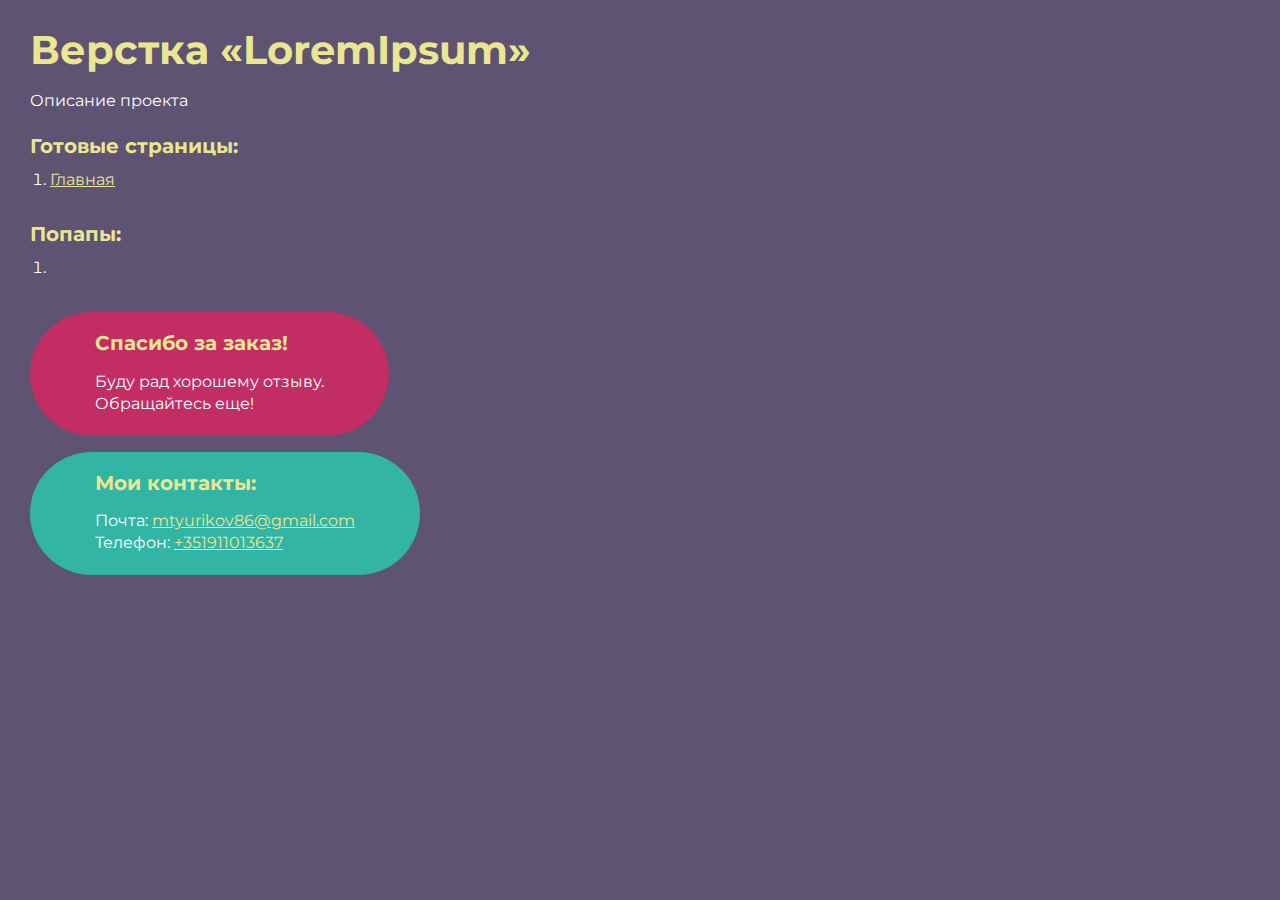
<file: index.html>
<!DOCTYPE html>
<html>

<head>
	<meta charset="UTF-8">
	<meta name="viewport" content="width=device-width, initial-scale=1.0">
	<title>Верстка «LoremIpsum»</title>
</head>

<body>
	<div class="rootpage">
		<h1>Верстка «LoremIpsum»</h1>
		<div class="rootpage__info">
			Описание проекта
		</div>
		<h2>Готовые страницы:</h2>
		<ol class="rootpage__list">
			<li><a target="_blank" href="home.html">Главная</a></li>
		</ol>
		<h2>Попапы:</h2>
		<ol class="rootpage__list">
			<li><a target="_blank" href="home.html#"></a></li>
		</ol>
		<div class="rootpage__tnx">
			<h2>Спасибо за заказ!</h2>
			<p>Буду рад хорошему отзыву.</p>
			<p>Обращайтесь еще!</p>
		</div>
		<div class="rootpage__contacts">
			<h2>Мои контакты:</h2>
			<p>Почта: <a href="mailto:mtyurikov86@gmail.com">mtyurikov86@gmail.com</a></p>
			<p>Телефон: <a href="tel:+351911013637">+351911013637</a></p>
		</div>
	</div>
</body>
<style>
	@charset "UTF-8";
	@import url("https://fonts.googleapis.com/css?family=Montserrat:regular,700&display=swap");

	*,
	*::before,
	*::after {
		padding: 0px;
		margin: 0px;
		border: 0px;
		box-sizing: border-box;
	}

	html,
	body {
		height: 100%;
		margin: 0;
		padding: 0;
		min-width: 320px;
		width: 100%;
		color: #fff;
		background-color: #5e5373;
	}

	body {
		font-family: Montserrat;
		font-size: 100%;
		line-height: 1;
		font-size: 1rem;
	}

	a {
		text-decoration: underline;
		color: #ebe691
	}

	a:visited {
		text-decoration: underline;
		color: #aaa768;
	}

	a:hover {
		text-decoration: none;
	}

	ul li {
		list-style: none;
	}

	img {
		vertical-align: top;
	}

	.wrapper {
		width: 100%;
		min-height: 100%;
		overflow: hidden;
	}

	.rootpage {
		padding: 30px;
		display: flex;
		flex-direction: column;
		align-items: flex-start;
	}

	@media (max-width: 767px) {
		.rootpage {
			padding: 30px 15px;
		}
	}

	h1 {
		color: #ebe691;
		font-size: 2.5rem;
		margin: 0px 0px 1.25rem 0px;
	}

	@media (max-width: 767px) {
		h1 {
			font-size: 1.85rem;
			margin: 0px 0px 1.25rem 0px;
		}
	}

	h2 {
		color: #ebe691;
		font-size: 1.25rem;
		margin: 0px 0px 1rem 0px;
	}

	@media (max-width: 767px) {
		h2 {
			font-size: 1.125rem;
			margin: 0px 0px 1rem 0px;
		}
	}

	.rootpage__info {
		line-height: 140%;
		margin: 0px 0px 1.5rem 0px;
	}

	.rootpage__list {
		margin: 0px 0px 2.25rem 1.25rem;
	}

	.rootpage__list li:not(:last-child) {
		margin: 0px 0px 15px 0px;
	}

	.rootpage__contacts,
	.rootpage__tnx {
		border-radius: 200px;
		padding: 20px 65px;
		line-height: 140%;
	}

	@media (max-width: 767px) {

		.rootpage__contacts,
		.rootpage__tnx {
			border-radius: 40px;
			padding: 20px;
		}
	}

	.rootpage__contacts {
		background: #32b5a4;

	}

	.rootpage__contacts a {
		color: #ebe691;
	}

	.rootpage__tnx {
		background: #c22d63;
		margin: 0px 0px 1rem 0px;
	}
</style>

</html>
</file>
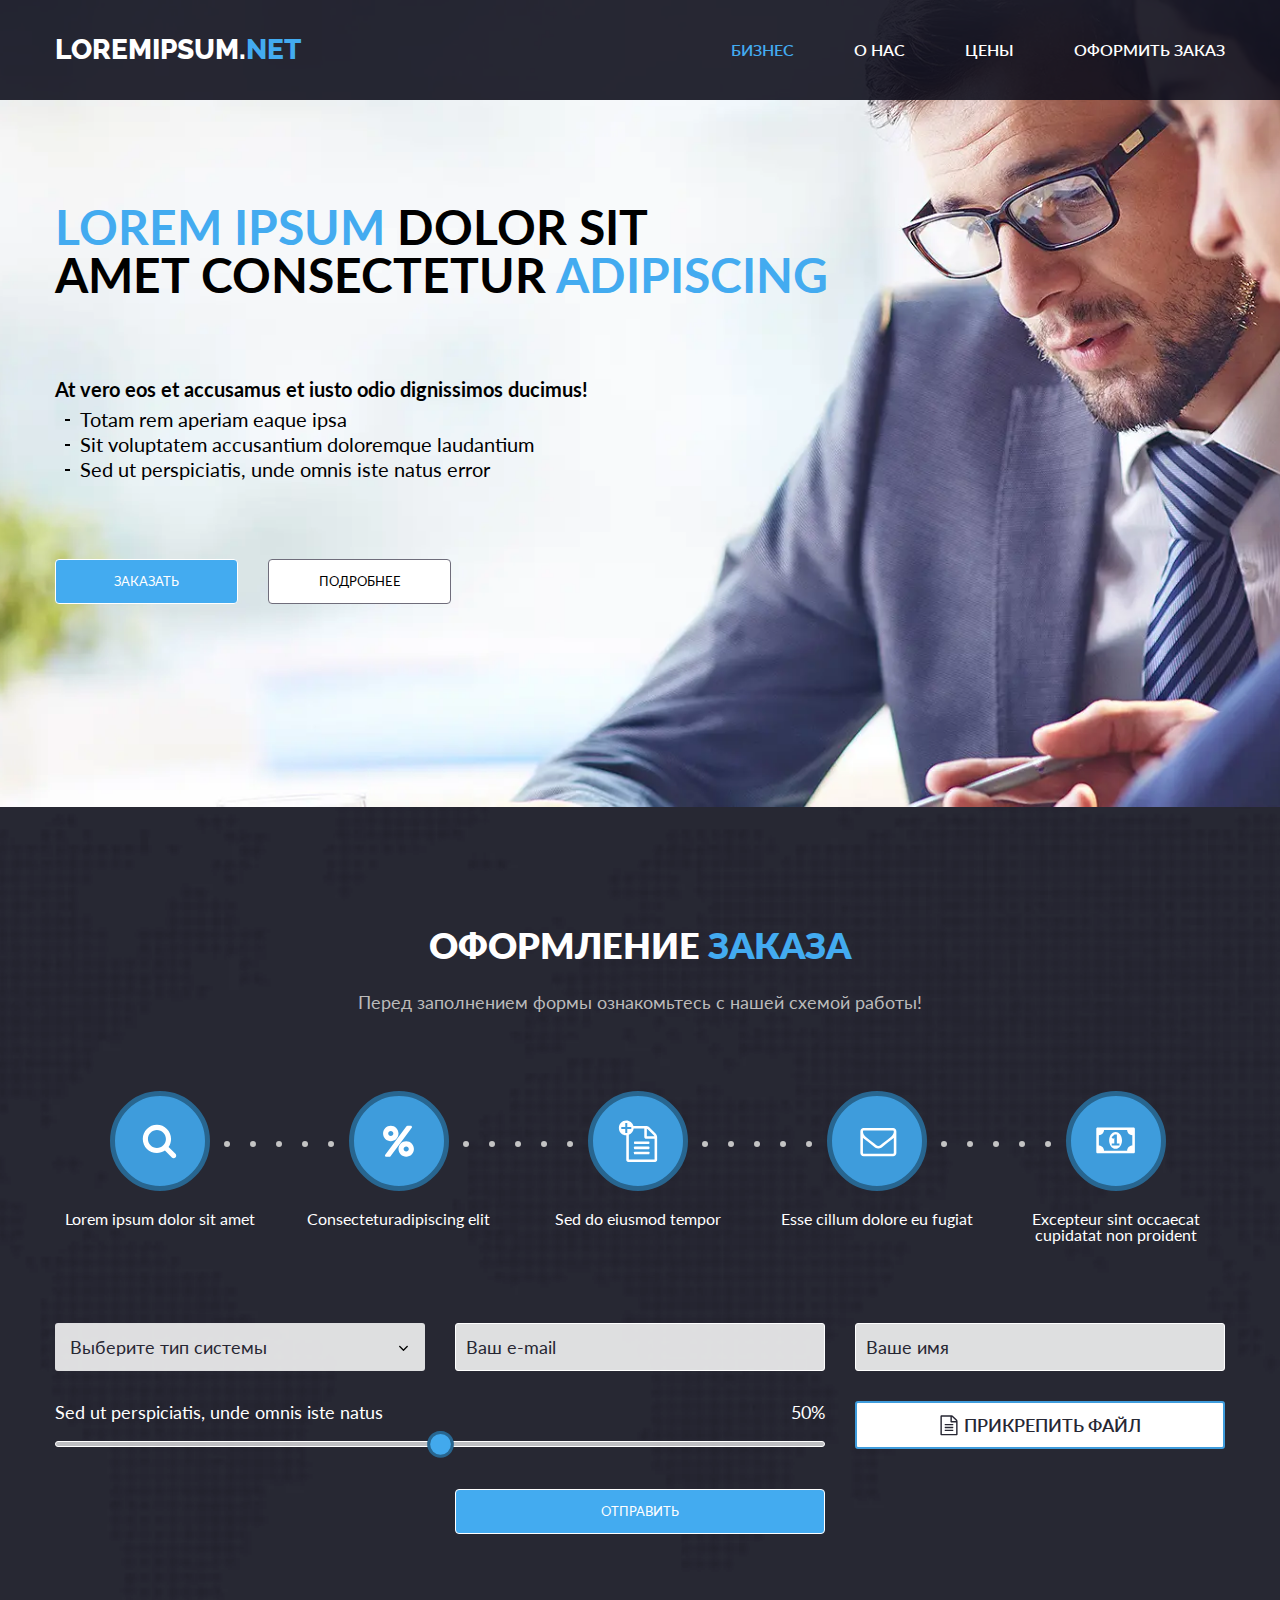
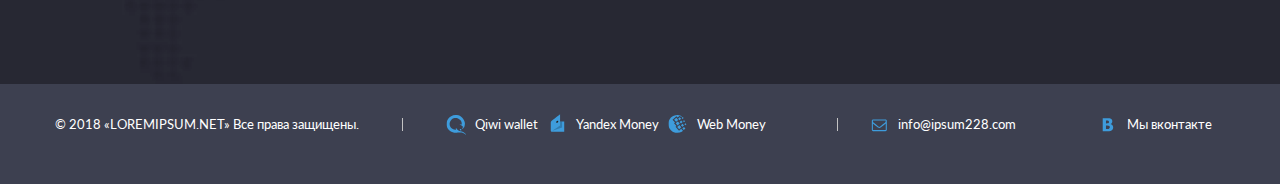
<file: home.html>
<!DOCTYPE html>
<html lang="en">

<head>
	<title>HomePage</title>
	<meta charset="UTF-8">
	<meta name="format-detection" content="telephone=no">
	<!-- <style>body{opacity: 0;}</style> -->
	<link rel="stylesheet" href="css/style.min.css?_v=20230913153543">
	<!-- <link rel="shortcut icon" href="favicon.ico"> -->
	<!-- <meta name="robots" content="noindex, nofollow"> -->
	<meta name="viewport" content="width=device-width, initial-scale=1.0">
</head>

<body>
	<div class="wrapper">
		<header class="header">
			<div class="header__container">
				<div class="header__logo">LoremIpsum.<span>Net</span></div>
				<div class="header__menu menu">
					<button type="button" class="menu__icon icon-menu"><span></span></button>
					<nav class="menu__body">
						<ul class="menu__list">
							<li class="menu__item"><a href="" class="menu__link menu__link--blue">Бизнес</a></li>
							<li class="menu__item"><a href="" class="menu__link">О нас</a></li>
							<li class="menu__item"><a href="" class="menu__link">Цены</a></li>
							<li class="menu__item"><a href="" class="menu__link">Оформить заказ</a></li>
						</ul>
					</nav>
				</div>
			</div>
		</header>
		<main class="page">
			<section class="page__main main-block">
				<div class="main-block__container">
					<div class="main-block__body">

						<div class="main-block__content">
							<h3 class="main-block__title"><span>Lorem ipsum</span> dolor sit <br> amet
								consectetur <span>adipiscing</span></h3>
							<div class="main-block__text">
								<p>At vero eos et accusamus et iusto odio dignissimos ducimus!</p>
							</div>
							<ul class="main-block__list">
								<li class="main-block__item">Totam rem aperiam eaque ipsa</li>
								<li class="main-block__item">Sit voluptatem accusantium doloremque laudantium</li>
								<li class="main-block__item">Sed ut perspiciatis, unde omnis iste natus error</li>
							</ul>
							<div class="main-block__buttons">
								<button data-popup="#popup" type="button" class="button">заказать</button>
								<button type="button" class="button button--white">подробнее</button>
							</div>
						</div>



					</div>
				</div>
				<div class="main-block__image-ibg">
					<picture><source srcset="img/main/bg.webp" type="image/webp"><img src="img/main/bg.jpg" alt=""></picture>
				</div>
			</section>

			<section class="page__order order-page">
				<div class="order-page__container">
					<div class="order-page__body">
						<div class="order-page__block-text">
							<div class="order-page__title">Оформление <span>Заказа</span></div>
							<div class="order-page__subtitle">Перед заполнением формы ознакомьтесь с нашей схемой
								работы!
							</div>
						</div>

						<div class="order-page__block-advantages advantages-block">
							<div class="advantages-block__item">
								<div class="advantages-block__icon">
									<img src="img/order/01.svg" alt="">
								</div>
								<div class="advantages-block__text">Lorem ipsum dolor
									sit amet</div>
							</div>

							<div class="advantages-block__item">
								<div class="advantages-block__icon">
									<img src="img/order/02.svg" alt="">
								</div>
								<div class="advantages-block__text">Сonsecteturadipiscing elit</div>
							</div>

							<div class="advantages-block__item">
								<div class="advantages-block__icon">
									<img src="img/order/03.svg" alt="">
								</div>
								<div class="advantages-block__text">Sed do eiusmod tempor</div>
							</div>

							<div class="advantages-block__item">
								<div class="advantages-block__icon">
									<img src="img/order/04.svg" alt="">
								</div>
								<div class="advantages-block__text">Esse cillum dolore
									eu fugiat</div>
							</div>

							<div class="advantages-block__item">
								<div class="advantages-block__icon">
									<img src="img/order/05.svg" alt="">
								</div>
								<div class="advantages-block__text">Excepteur sint occaecat cupidatat non proident</div>
							</div>
						</div>

						<form class="order-page__block-form block-form">
							<div class="block-form__items">
								<div class="block-form__select">
									<select data-scroll name="form[]" data-class-modif="form">
										<option value="" selected>Выберите тип системы</option>
										<option value="2">Sed ut perspiciatis </option>
										<option value="3">Nemo enim ipsam </option>
										<option value="4">Et harum quidem</option>
										<option value="5">Temporibus autem </option>
										<option value="6">Itaque earum rerum</option>
										<option value="7">Sed ut perspiciatis</option>
										<option value="8">Itaque earum rerum</option>
										<option value="9">Itaque earum rerum</option>
										<option value="10">Itaque earum rerum</option>
										<option value="11">Itaque earum rerum</option>
										<option value="12">Itaque earum rerum</option>
										<option value="13">Itaque earum rerum</option>
										<option value="14">Itaque earum rerum</option>
										<option value="15">Itaque earum rerum</option>
										<option value="16">Itaque earum rerum</option>
										<option value="17">Itaque earum rerum</option>
										<option value="18">Itaque earum rerum</option>
									</select>
								</div>

								<div class="block-form__input block-form__input--email">
									<input autocomplete="off" required type="email" name="form[]" data-error="Ошибка" placeholder="Ваш e-mail" class="input-email">
								</div>

								<div class="block-form__input block-form__input--username">
									<input autocomplete="off" required type="name" name="form[]" data-error="Ошибка" placeholder="Ваше имя" class="input-username">
								</div>
							</div>

							<div class="block-form__files">
								<div class="range-container">
									<div class="slider-value-container">
										<span id="slider-text">Sed ut perspiciatis, unde omnis iste natus</span>
										<span id="slider-value">50%</span>
									</div>
									<input type="range" id="slider" min="0" max="100" value="50">
								</div>

								<!-- <div data-da=".block-form__items, 959" class="block-form__file">
									<input type="file" class="block-form__file-input">
								</div> -->

								<div data-da=".block-form__items, 959" class="block-form__file custom-file-input">
									<label for="file-upload">
										<span class="icon">
											<img src="img/order/bg-file.svg" alt="">
										</span>
										Прикрепить файл
									</label>
									<input type="file" class="block-form__file-input" accept=".jpg, .jpeg, .png">
								</div>

							</div>

							<div class="block-form__button">
								<button type="submit" class="button button--send">Отправить</button>
							</div>

						</form>



					</div>
				</div>
			</section>

		</main>
		<footer class="footer">
			<div class="footer__container">
				<p class="footer__rights">© 2018 <span>«LoremIpsum.net»</span> Все права защищены.</p>

				<ul class="footer__money-list">
					<li class="footer__money-item footer__money-item--qiwi">Qiwi wallet</li>
					<li class="footer__money-item footer__money-item--yandex">Yandex Money</li>
					<li class="footer__money-item footer__money-item--web">Web Money</li>
				</ul>

				<div class="footer__social">
					<a href="mailto:info@ipsum228.com" class="footer__link">info@ipsum228.com</a>
					<a href="https://vk.com" class="footer__link footer__link--vk">Мы вконтакте</a>
				</div>
			</div>
		</footer>
	</div>
	<div id="popup" aria-hidden="true" class="popup">
		<div class="popup__wrapper">
			<div class="popup__content">
				<button data-close type="button" class="popup__close">
					<img src="img/popup/close.svg" style="width: 20px;padding-bottom: 20px;;" alt="">
				</button>
				<form class="order-page__block-form block-form">
					<div class="block-form__items">


						<div class="block-form__input block-form__input--email">
							<input autocomplete="off" required type="email" name="form[]" data-error="Ошибка" placeholder="Ваш e-mail" class="input-email">
						</div>

						<div class="block-form__input block-form__input--username">
							<input autocomplete="off" required type="name" name="form[]" data-error="Ошибка" placeholder="Ваше имя" class="input-username">
						</div>
					</div>



					<div class="block-form__button">
						<button type="submit" class="button button--send button--popup">Отправить</button>
					</div>

				</form>
			</div>
		</div>
	</div>
	<script src="js/app.min.js?_v=20230913153543"></script>
</body>

</html>
</file>
<file: css/style.min.css>
@charset "UTF-8";@import url(https://fonts.googleapis.com/css?family=Lato:regular,700,900&display=swap);@import url(https://fonts.googleapis.com/css?family=Raleway:800&display=swap);*{padding:0;margin:0;border:0}*,:after,:before{-webkit-box-sizing:border-box;box-sizing:border-box}body,html{height:100%;min-width:320px}body{color:#000;line-height:1;font-family:Lato;font-size:.8125rem;-ms-text-size-adjust:100%;-moz-text-size-adjust:100%;-webkit-text-size-adjust:100%;-webkit-font-smoothing:antialiased;-moz-osx-font-smoothing:grayscale}button,input,textarea{font-family:Lato;font-size:inherit;line-height:inherit}button{cursor:pointer;color:inherit;background-color:transparent}a{color:inherit;text-decoration:none}ul li{list-style:none}img{vertical-align:top}h1,h2,h3,h4,h5,h6{font-weight:inherit;font-size:inherit}.lock body{overflow:hidden;-ms-touch-action:none;touch-action:none;-ms-scroll-chaining:none;overscroll-behavior:none}.wrapper{min-height:100%;display:-webkit-box;display:-ms-flexbox;display:flex;-webkit-box-orient:vertical;-webkit-box-direction:normal;-ms-flex-direction:column;flex-direction:column;overflow:hidden}@supports (overflow:clip){.wrapper{overflow:clip}}.wrapper>main{-webkit-box-flex:1;-ms-flex:1 1 auto;flex:1 1 auto}.wrapper>*{min-width:0}[class*=__container]{max-width:75rem;margin:0 auto;padding:0 .9375rem}.select{min-width:0;position:relative}.select__body{position:relative}.select__title{color:inherit;text-align:left;background-color:rgba(255,255,255,.85);cursor:pointer;width:23.125rem;border-radius:3px;color:#272733;font-size:1.125rem;font-family:Lato;min-height:3rem;position:relative}._select-open .select__title{color:#fff;border-radius:3px 3px 0 0;background:rgba(61,64,80,.85)}.select__value{display:-webkit-box;display:-ms-flexbox;display:flex;min-width:0;-webkit-box-align:center;-ms-flex-align:center;align-items:center;height:1.875rem;padding:0 .9375rem;gap:.625rem}.select__value>*{-webkit-box-flex:1;-ms-flex:1 1 auto;flex:1 1 auto}.select__value:after{content:"";position:absolute;width:.625rem;height:.625rem;-ms-flex-item-align:stretch;-ms-grid-row-align:stretch;align-self:stretch;-webkit-box-flex:0;-ms-flex:0 0 10px;flex:0 0 10px;-webkit-transition:all .3s ease 0s;transition:all .3s ease 0s;display:-webkit-box;display:-ms-flexbox;display:flex;-webkit-box-pack:center;-ms-flex-pack:center;justify-content:center;-webkit-box-align:center;-ms-flex-align:center;align-items:center;background:url(../img/order/arrow.svg) 0 0 no-repeat;top:45%;right:1rem}._select-open .select__value:after{background:url(../img/order/arrow-white.svg) 0 0 no-repeat}.select__value._select-pseudo-label::before{content:attr(data-pseudo-label);opacity:.5}.select__content{-webkit-box-flex:1;-ms-flex:1 1 auto;flex:1 1 auto;overflow:hidden;text-overflow:ellipsis;white-space:nowrap}.select__text{-webkit-box-flex:1;-ms-flex:1 1 auto;flex:1 1 auto;overflow:hidden;text-overflow:ellipsis;white-space:nowrap}.select__input{width:100%;background-color:transparent;height:100%}.select__options{color:#fff;position:absolute;top:calc(100% - .0625rem);width:100%;left:0;border-top:0;border-top:0;padding:10px 0 5px 0;border-radius:3px;border:1px solid #3d4050;background:rgba(39,39,51,.9);font-size:1.125rem;line-height:188.888889%}.select__scroll{overflow-y:auto;overflow-x:hidden;max-height:13.125rem}.select__scroll .simplebar-scrollbar::before{background:#3e9cdc;height:3.3125rem;width:.4375rem}.select .simplebar-track.simplebar-vertical{width:.4375rem;border-radius:3px;background:#3d4050}.select .simplebar-scrollbar::before{content:"";top:0;left:0;right:0;bottom:0;opacity:.5;background-color:#3e9cdc}.select__option{width:100%;text-align:left;cursor:pointer;padding:5px 15px;color:inherit;-webkit-transition:all .3s;transition:all .3s}.select__option._select-selected{background-color:#eee}.select__row{display:-webkit-inline-box;display:-ms-inline-flexbox;display:inline-flex;-webkit-box-align:center;-ms-flex-align:center;align-items:center}.select--show-top .select__options{top:auto;bottom:calc(100% - .0625rem);border-bottom:0;border-radius:4px 4px 0 0;padding:5px 0 10px 0}._select-tag{cursor:pointer}.noUi-target,.noUi-target *{-webkit-touch-callout:none;-webkit-tap-highlight-color:transparent;-webkit-user-select:none;-ms-touch-action:none;touch-action:none;-ms-user-select:none;-moz-user-select:none;user-select:none;-webkit-box-sizing:border-box;box-sizing:border-box}.noUi-target{position:relative}.noUi-base,.noUi-connects{width:100%;height:100%;position:relative;z-index:1}.noUi-connects{overflow:hidden;z-index:0}.noUi-connect,.noUi-origin{will-change:transform;position:absolute;z-index:1;top:0;right:0;height:100%;width:100%;-ms-transform-origin:0 0;-webkit-transform-origin:0 0;-webkit-transform-style:preserve-3d;transform-origin:0 0;-webkit-transform-style:flat;transform-style:flat}.noUi-txt-dir-rtl.noUi-horizontal .noUi-origin{left:0;right:auto}.noUi-vertical .noUi-origin{top:-100%;width:0}.noUi-horizontal .noUi-origin{height:0}.noUi-handle{-webkit-backface-visibility:hidden;backface-visibility:hidden;position:absolute}.noUi-touch-area{height:100%;width:100%}.noUi-state-tap .noUi-connect,.noUi-state-tap .noUi-origin{-webkit-transition:-webkit-transform .3s;transition:-webkit-transform .3s;transition:transform .3s;transition:transform .3s,-webkit-transform .3s}.noUi-state-drag *{cursor:inherit!important}.noUi-horizontal{height:18px}.noUi-horizontal .noUi-handle{width:34px;height:28px;right:-17px;top:-6px}.noUi-vertical{width:18px}.noUi-vertical .noUi-handle{width:28px;height:34px;right:-6px;bottom:-17px}.noUi-txt-dir-rtl.noUi-horizontal .noUi-handle{left:-17px;right:auto}.noUi-target{background:#fafafa;border-radius:4px;border:1px solid #d3d3d3;-webkit-box-shadow:inset 0 1px 1px #f0f0f0,0 3px 6px -5px #bbb;box-shadow:inset 0 1px 1px #f0f0f0,0 3px 6px -5px #bbb}.noUi-connects{border-radius:3px}.noUi-connect{background:#3fb8af}.noUi-draggable{cursor:ew-resize}.noUi-vertical .noUi-draggable{cursor:ns-resize}.noUi-handle{border:1px solid #d9d9d9;border-radius:3px;background:#fff;cursor:default;-webkit-box-shadow:inset 0 0 1px #fff,inset 0 1px 7px #ebebeb,0 3px 6px -3px #bbb;box-shadow:inset 0 0 1px #fff,inset 0 1px 7px #ebebeb,0 3px 6px -3px #bbb}.noUi-active{-webkit-box-shadow:inset 0 0 1px #fff,inset 0 1px 7px #ddd,0 3px 6px -3px #bbb;box-shadow:inset 0 0 1px #fff,inset 0 1px 7px #ddd,0 3px 6px -3px #bbb}.noUi-handle:after,.noUi-handle:before{content:"";display:block;position:absolute;height:14px;width:1px;background:#e8e7e6;left:14px;top:6px}.noUi-handle:after{left:17px}.noUi-vertical .noUi-handle:after,.noUi-vertical .noUi-handle:before{width:14px;height:1px;left:6px;top:14px}.noUi-vertical .noUi-handle:after{top:17px}[disabled] .noUi-connect{background:#b8b8b8}[disabled] .noUi-handle,[disabled].noUi-handle,[disabled].noUi-target{cursor:not-allowed}.noUi-pips,.noUi-pips *{-webkit-box-sizing:border-box;box-sizing:border-box}.noUi-pips{position:absolute;color:#999}.noUi-value{position:absolute;white-space:nowrap;text-align:center}.noUi-value-sub{color:#ccc;font-size:10px}.noUi-marker{position:absolute;background:#ccc}.noUi-marker-sub{background:#aaa}.noUi-marker-large{background:#aaa}.noUi-pips-horizontal{padding:10px 0;height:80px;top:100%;left:0;width:100%}.noUi-value-horizontal{-webkit-transform:translate(-50%,50%);-ms-transform:translate(-50%,50%);transform:translate(-50%,50%)}.noUi-rtl .noUi-value-horizontal{-webkit-transform:translate(50%,50%);-ms-transform:translate(50%,50%);transform:translate(50%,50%)}.noUi-marker-horizontal.noUi-marker{margin-left:-1px;width:2px;height:5px}.noUi-marker-horizontal.noUi-marker-sub{height:10px}.noUi-marker-horizontal.noUi-marker-large{height:15px}.noUi-pips-vertical{padding:0 10px;height:100%;top:0;left:100%}.noUi-value-vertical{-webkit-transform:translate(0,-50%);-ms-transform:translate(0,-50%);transform:translate(0,-50%);padding-left:25px}.noUi-rtl .noUi-value-vertical{-webkit-transform:translate(0,50%);-ms-transform:translate(0,50%);transform:translate(0,50%)}.noUi-marker-vertical.noUi-marker{width:5px;height:2px;margin-top:-1px}.noUi-marker-vertical.noUi-marker-sub{width:10px}.noUi-marker-vertical.noUi-marker-large{width:15px}.noUi-tooltip{display:block;position:absolute;border:1px solid #d9d9d9;border-radius:3px;background:#fff;color:#000;padding:5px;text-align:center;white-space:nowrap}.noUi-horizontal .noUi-tooltip{-webkit-transform:translate(-50%,0);-ms-transform:translate(-50%,0);transform:translate(-50%,0);left:50%;bottom:120%}.noUi-vertical .noUi-tooltip{-webkit-transform:translate(0,-50%);-ms-transform:translate(0,-50%);transform:translate(0,-50%);top:50%;right:120%}.noUi-horizontal .noUi-origin>.noUi-tooltip{-webkit-transform:translate(50%,0);-ms-transform:translate(50%,0);transform:translate(50%,0);left:auto;bottom:10px}.noUi-vertical .noUi-origin>.noUi-tooltip{-webkit-transform:translate(0,-18px);-ms-transform:translate(0,-18px);transform:translate(0,-18px);top:auto;right:28px}body::after{content:"";background-color:rgba(0,0,0,.5);position:fixed;width:100%;height:100%;top:0;left:0;opacity:0;-webkit-transition:opacity .8s ease 0s;transition:opacity .8s ease 0s;pointer-events:none;z-index:149}.popup-show body::after{opacity:1}.popup{position:fixed;top:0;left:0;bottom:0;right:0;padding:30px 10px;-webkit-transition:visibility .8s ease 0s;transition:visibility .8s ease 0s;visibility:hidden;pointer-events:none}.popup_show{z-index:150;visibility:visible;overflow:auto;pointer-events:auto}.popup_show .popup__content{visibility:visible;-webkit-transform:scale(1);-ms-transform:scale(1);transform:scale(1)}.popup__wrapper{display:-webkit-box;display:-ms-flexbox;display:flex;-webkit-box-orient:vertical;-webkit-box-direction:normal;-ms-flex-direction:column;flex-direction:column;-webkit-box-align:center;-ms-flex-align:center;align-items:center;min-height:100%;-webkit-box-flex:1;-ms-flex:1 1 auto;flex:1 1 auto;width:100%;display:flex;-webkit-box-pack:center;-ms-flex-pack:center;justify-content:center;align-items:center}.popup__content{visibility:hidden;-webkit-transform:scale(0);-ms-transform:scale(0);transform:scale(0);-webkit-transition:-webkit-transform .3s ease 0s;transition:-webkit-transform .3s ease 0s;transition:transform .3s ease 0s;transition:transform .3s ease 0s,-webkit-transform .3s ease 0s;background-color:#eee;padding:20px;width:100%;max-width:900px;border-radius:20px}.lock .popup__content{visibility:visible}.popup-form{display:-webkit-box;display:-ms-flexbox;display:flex;-ms-flex-wrap:wrap;flex-wrap:wrap;-webkit-box-pack:center;-ms-flex-pack:center;justify-content:center}.popup-button{-webkit-box-flex:0;-ms-flex:0 1 45%;flex:0 1 45%}.popup-close{margin-bottom:3.125rem}.popup-close img{width:1.25rem;height:1.25rem}[class*=-ibg]{position:relative}[class*=-ibg] img{position:absolute;width:100%;height:100%;top:0;left:0;-o-object-fit:cover;object-fit:cover}[class*=-ibg--contain] img{-o-object-fit:contain;object-fit:contain}.icon-menu{display:none}.header{position:absolute;width:100%;top:0;left:0;background:rgba(16,16,29,.9);color:#fff;z-index:5}.header__container{display:-webkit-box;display:-ms-flexbox;display:flex;-webkit-box-align:center;-ms-flex-align:center;align-items:center;-webkit-box-pack:justify;-ms-flex-pack:justify;justify-content:space-between;min-height:6.25rem}.header__logo{font-family:Raleway;font-size:1.75rem;font-weight:800;text-transform:uppercase;padding-right:.9375rem}.header__logo span{color:#43abf0}.menu__list{display:-webkit-box;display:-ms-flexbox;display:flex;-ms-flex-wrap:wrap;flex-wrap:wrap;-webkit-column-gap:3.75rem;-moz-column-gap:3.75rem;column-gap:3.75rem;row-gap:.9375rem}.menu__item a{text-decoration:underline;text-decoration-color:transparent;-webkit-transition:all .3s;transition:all .3s}.menu__item a:hover{text-decoration-color:#fff}.menu__link{font-size:1rem;font-weight:600;text-transform:uppercase}.menu__link--blue{color:#43abf0}.footer{background-color:#3d4050;color:#fff;padding-bottom:1.25rem}.footer__container{display:-webkit-box;display:-ms-flexbox;display:flex;-webkit-box-align:center;-ms-flex-align:center;align-items:center;min-height:5rem}.footer__rights{position:relative;-webkit-box-flex:0;-ms-flex:0 1 21.75rem;flex:0 1 21.75rem;padding-right:.625rem}.footer__rights::after{content:"";position:absolute;top:0;right:0;width:.0625rem;height:100%;background-color:#c3c3c3}.footer__rights span{color:#fff;text-transform:uppercase}.footer__money-list{position:relative;display:-webkit-box;display:-ms-flexbox;display:flex;gap:2.375rem;-webkit-box-flex:0;-ms-flex:0 1 27.15625rem;flex:0 1 27.15625rem;padding-left:4.46875rem;padding-right:1.25rem}.footer__money-list::after{content:"";position:absolute;top:0;right:0;width:.0625rem;height:100%;background-color:#c3c3c3}.footer__money-item{position:relative}.footer__money-item::before{content:"";width:1.25rem;height:1.25rem;position:absolute;top:-.1875rem;left:-1.8125rem;background:url(../img/footer/qiwi.svg) 0 0 no-repeat}.footer__money-item--yandex::before{top:-.3125rem;background:url(../img/footer/yandex.svg) 0 0 no-repeat}.footer__money-item--web::before{background:url(../img/footer/web.svg) 0 0 no-repeat}.footer__social{display:-webkit-box;display:-ms-flexbox;display:flex;gap:2.25rem;padding-left:3.75rem}.footer__link{position:relative}.footer__link::before{content:"";width:1.25rem;height:1.25rem;position:absolute;top:-.1875rem;left:-1.8125rem;background:url(../img/footer/email.svg) 0 0 no-repeat}.footer__link--vk::before{content:"";width:1.25rem;height:1.25rem;position:absolute;top:-.1875rem;left:-1.8125rem;background:url(../img/footer/vk.svg) 0 0 no-repeat}.main-block{position:relative}.main-block__body{position:relative;z-index:2}.main-block__content{position:relative;max-width:48.75rem}.main-block__title{font-size:3rem;font-weight:700;text-transform:uppercase}.main-block__title span{color:#43abf0}.main-block__title:not(:last-child){margin-bottom:5rem}.main-block__text{font-size:1.25rem;font-weight:700;margin-bottom:.625rem}.main-block__list{font-size:1.25rem;font-weight:400;padding-bottom:5rem}.main-block__item{position:relative;padding-left:1.5625rem}.main-block__item::before{content:"";position:absolute;top:.625rem;left:.625rem;width:.30875rem;height:.094375rem;background-color:#000}.main-block__buttons{font-size:.8125rem;display:-webkit-box;display:-ms-flexbox;display:flex;-ms-flex-wrap:wrap;flex-wrap:wrap;gap:1.875rem}.main-block__image-ibg{position:absolute;width:100%;height:100%;top:0;left:0}.button{display:-webkit-inline-box;display:-ms-inline-flexbox;display:inline-flex;color:#fff;-webkit-box-pack:center;-ms-flex-pack:center;justify-content:center;-webkit-box-align:center;-ms-flex-align:center;align-items:center;text-align:center;border:1px solid #fff;border-radius:4px;padding:.9375rem .625rem;text-transform:uppercase;min-height:2.6875rem;min-width:11.4375rem;background-color:#43abf0}.button--white{color:#000;background-color:#fff;border:1px solid #6f6d7b}.no-webp .order-page{background:#000 url(../img/order/bg.jpg) center/cover no-repeat}.order-page{color:#fff}.order-page__body{padding-top:7.5rem;padding-bottom:9.375rem}.order-page__block-text{text-align:center}.order-page__title{font-size:2.25rem;font-weight:800;text-transform:uppercase}.order-page__title span{color:#43abf0}.order-page__title:not(:last-child){margin-bottom:1.875rem}.order-page__subtitle{font-size:1.125rem;color:#bbb;margin-bottom:5rem}.advantages-block{display:-webkit-box;display:-ms-flexbox;display:flex;-ms-flex-wrap:wrap;flex-wrap:wrap;-webkit-column-gap:1.875rem;-moz-column-gap:1.875rem;column-gap:1.875rem;row-gap:1.875rem;padding-bottom:5rem}.advantages-block__item{position:relative;display:-webkit-box;display:-ms-flexbox;display:flex;-webkit-box-orient:vertical;-webkit-box-direction:normal;-ms-flex-direction:column;flex-direction:column;-webkit-box-align:center;-ms-flex-align:center;align-items:center;text-align:center;-webkit-box-flex:0;-ms-flex:0 1 13.0625rem;flex:0 1 13.0625rem}.advantages-block__item:not(:last-child)::after{content:"";position:absolute;width:6.875rem;height:.375rem;background:url(../img/order/dots.svg) 0 0 no-repeat;top:3.125rem;right:-4.375rem}.advantages-block__icon{padding-bottom:1.25rem}.advantages-block__text{font-size:1rem}.block-form__items{display:-webkit-box;display:-ms-flexbox;display:flex;-ms-flex-wrap:wrap;flex-wrap:wrap;gap:1.875rem}.block-form__items:not(:last-child){margin-bottom:1.875rem}.block-form__input{min-height:3rem}.input-email{width:100%;min-height:3rem;margin-right:1.875rem;font-size:1.125rem;border-radius:3px;border:1px solid #fff;background:rgba(255,255,255,.85);padding:.625rem}.input-email::-webkit-input-placeholder{font-size:1.125rem;color:#272733;font-family:Lato}.input-email::-moz-placeholder{font-size:1.125rem;color:#272733;font-family:Lato}.input-email:-ms-input-placeholder{font-size:1.125rem;color:#272733;font-family:Lato}.input-email::-ms-input-placeholder{font-size:1.125rem;color:#272733;font-family:Lato}.input-email::placeholder{font-size:1.125rem;color:#272733;font-family:Lato}.input-username{width:100%;min-height:3rem;margin-right:1.875rem;font-size:1.125rem;border-radius:3px;border:1px solid #fff;background:rgba(255,255,255,.85);padding:.625rem}.input-username::-webkit-input-placeholder{font-size:1.125rem;color:#272733;font-family:Lato}.input-username::-moz-placeholder{font-size:1.125rem;color:#272733;font-family:Lato}.input-username:-ms-input-placeholder{font-size:1.125rem;color:#272733;font-family:Lato}.input-username::-ms-input-placeholder{font-size:1.125rem;color:#272733;font-family:Lato}.input-username::placeholder{font-size:1.125rem;color:#272733;font-family:Lato}.block-form__files{display:-webkit-box;display:-ms-flexbox;display:flex;padding-bottom:2.5rem}.button--send{display:-webkit-box;display:-ms-flexbox;display:flex;-webkit-box-pack:center;-ms-flex-pack:center;justify-content:center;-webkit-box-align:center;-ms-flex-align:center;align-items:center;text-align:center;text-transform:uppercase;width:23.125rem;margin:0 auto}.range-container{display:-webkit-box;display:-ms-flexbox;display:flex;-webkit-box-orient:vertical;-webkit-box-direction:normal;-ms-flex-direction:column;flex-direction:column;-webkit-box-align:center;-ms-flex-align:center;align-items:center;-webkit-box-pack:center;-ms-flex-pack:center;justify-content:center;margin-right:1.875rem}input[type=range]{-webkit-appearance:none;height:6px;background:rgba(255,255,255,.7);border-radius:3px;border:.0625rem solid #fff;outline:0}input[type=range]::-webkit-slider-thumb{-webkit-appearance:none;width:27px;height:27px;cursor:pointer;background:url(../img/order/point.svg) 0 -1px no-repeat}.slider-value-container{padding-bottom:1.25rem;display:-webkit-box;display:-ms-flexbox;display:flex;-webkit-box-align:center;-ms-flex-align:center;align-items:center;width:100%;-webkit-box-pack:justify;-ms-flex-pack:justify;justify-content:space-between;font-size:1.125rem}#slider-text:not(:last-child){padding-right:.625rem}.custom-file-input{display:-webkit-inline-box;display:-ms-inline-flexbox;display:inline-flex;position:relative}.custom-file-input input[type=file]{position:absolute;opacity:0;height:100%;left:0;top:0;cursor:pointer}.custom-file-input label{display:-webkit-box;display:-ms-flexbox;display:flex;-webkit-box-pack:center;-ms-flex-pack:center;justify-content:center;-webkit-box-align:center;-ms-flex-align:center;align-items:center;text-align:center;min-height:3rem;border-radius:3px;border:2px solid #3e9cdc;background:#fff;font-family:Lato;color:#272733;font-size:1.125rem;font-weight:600;text-transform:uppercase}.custom-file-input label span{margin-right:.375rem}.custom-file-input label:hover{background-color:#0056b3}.custom-file-input input[type=file]:focus+label{outline:2px solid #007bff}[data-simplebar]{position:relative;-webkit-box-orient:vertical;-webkit-box-direction:normal;-ms-flex-direction:column;flex-direction:column;-ms-flex-wrap:wrap;flex-wrap:wrap;-webkit-box-pack:start;-ms-flex-pack:start;justify-content:flex-start;-ms-flex-line-pack:start;align-content:flex-start;-webkit-box-align:start;-ms-flex-align:start;align-items:flex-start}.simplebar-wrapper{overflow:hidden;width:inherit;height:inherit;max-width:inherit;max-height:inherit}.simplebar-mask{direction:inherit;position:absolute;overflow:hidden;padding:0;margin:0;left:0;top:0;bottom:0;right:0;width:auto!important;height:auto!important;z-index:0}.simplebar-offset{direction:inherit!important;-webkit-box-sizing:inherit!important;box-sizing:inherit!important;resize:none!important;position:absolute;top:0;left:0;bottom:0;right:0;padding:0;margin:0;-webkit-overflow-scrolling:touch}.simplebar-content-wrapper{direction:inherit;-webkit-box-sizing:border-box!important;box-sizing:border-box!important;position:relative;display:block;height:100%;width:auto;max-width:100%;max-height:100%;overflow:auto;scrollbar-width:none;-ms-overflow-style:none}.simplebar-content-wrapper::-webkit-scrollbar,.simplebar-hide-scrollbar::-webkit-scrollbar{display:none;width:0;height:0}.simplebar-content:after,.simplebar-content:before{content:" ";display:table}.simplebar-placeholder{max-height:100%;max-width:100%;width:100%;pointer-events:none}.simplebar-height-auto-observer-wrapper{-webkit-box-sizing:inherit!important;box-sizing:inherit!important;height:100%;width:100%;max-width:1px;position:relative;float:left;max-height:1px;overflow:hidden;z-index:-1;padding:0;margin:0;pointer-events:none;-webkit-box-flex:inherit;-ms-flex-positive:inherit;flex-grow:inherit;-ms-flex-negative:0;flex-shrink:0;-ms-flex-preferred-size:0;flex-basis:0}.simplebar-height-auto-observer{-webkit-box-sizing:inherit;box-sizing:inherit;display:block;opacity:0;position:absolute;top:0;left:0;height:1000%;width:1000%;min-height:1px;min-width:1px;overflow:hidden;pointer-events:none;z-index:-1}.simplebar-track{z-index:1;position:absolute;right:0;bottom:0;pointer-events:none;overflow:hidden}[data-simplebar].simplebar-dragging{pointer-events:none;-webkit-touch-callout:none;-webkit-user-select:none;-moz-user-select:none;-ms-user-select:none;user-select:none}[data-simplebar].simplebar-dragging .simplebar-content{pointer-events:none;-webkit-touch-callout:none;-webkit-user-select:none;-moz-user-select:none;-ms-user-select:none;user-select:none}[data-simplebar].simplebar-dragging .simplebar-track{pointer-events:all}.simplebar-scrollbar{position:absolute;left:0;right:0;min-height:10px}.simplebar-scrollbar:before{position:absolute;content:"";background:#000;border-radius:7px;left:2px;right:2px;opacity:0;-webkit-transition:opacity .2s .5s linear;transition:opacity .2s .5s linear}.simplebar-scrollbar.simplebar-visible:before{opacity:.5;-webkit-transition-delay:0s;transition-delay:0s;-webkit-transition-duration:0s;transition-duration:0s}.simplebar-track.simplebar-vertical{top:0;width:11px}.simplebar-scrollbar:before{top:2px;bottom:2px;left:2px;right:2px}.simplebar-track.simplebar-horizontal{left:0;height:11px}.simplebar-track.simplebar-horizontal .simplebar-scrollbar{right:auto;left:0;top:0;bottom:0;min-height:0;min-width:10px;width:auto}[data-simplebar-direction=rtl] .simplebar-track.simplebar-vertical{right:auto;left:0}.simplebar-dummy-scrollbar-size{direction:rtl;position:fixed;opacity:0;visibility:hidden;height:500px;width:500px;overflow-y:hidden;overflow-x:scroll;-ms-overflow-style:scrollbar!important}.simplebar-dummy-scrollbar-size>div{width:200%;height:200%;margin:10px 0}.simplebar-hide-scrollbar{position:fixed;left:0;visibility:hidden;overflow-y:scroll;scrollbar-width:none;-ms-overflow-style:none}@media (min-width:38.125em){.main-block__title{font-size:3rem}.main-block__list{font-size:1.25rem}.main-block__item:not(:last-child){margin-bottom:.3125rem}}@media (min-width:56.25em){.menu__list{-webkit-column-gap:3.75rem;-moz-column-gap:3.75rem;column-gap:3.75rem}}@media (min-width:40em){.button--send{width:23.125rem}.button--popup{width:23.125rem}}@media (min-width:75em){.select__title{width:23.125rem}.footer__link:not(:last-child){margin-right:4.6875rem}.main-block__body{padding-top:12.6875rem}.main-block__body{padding-bottom:12.6875rem}.advantages-block{padding-bottom:5rem}.block-form__input{width:23.125rem}.range-container{width:48.125rem}input[type=range]{width:48.125rem}#slider-text,#slider-value{font-size:1.125rem}.custom-file-input{width:23.125rem}.custom-file-input label{width:23.125rem}}@media (max-width:40em) and (max-width:20em){.range-container{width:18.125rem}input[type=range]{width:18.125rem}}@media (max-width:20em){.main-block__body{padding-top:8.125rem}.main-block__body{padding-bottom:3.75rem}.main-block__title{font-size:1.875rem}.main-block__list{font-size:1.125rem}.main-block__item:not(:last-child){margin-bottom:.9375rem}.advantages-block{padding-bottom:1.875rem}.button--send{width:18.125rem}.button--popup{width:16.25rem}#slider-text,#slider-value{font-size:.9375rem}}@media (max-width:63.75em){.advantages-block__item:not(:last-child)::after{width:6.0625rem}}@media (max-width:63.125em){.advantages-block__item:not(:last-child)::after{width:4.375rem;right:-2.1875rem}}@media (max-width:62.5em){.select__title{width:18.125rem}.block-form__input{width:18.125rem}.range-container{width:38.125rem}input[type=range]{width:38.125rem}.custom-file-input{width:18.125rem}.custom-file-input label{width:18.125rem}}@media (max-width:61.99875em){.main-block__image-ibg img{-o-object-position:80%;object-position:80%;opacity:.8}}@media (max-width:56.25em){.footer__link:not(:last-child){margin-right:.625rem}}@media (max-width:48.75em){.footer__container{display:block}.footer__rights{padding-top:.9375rem}.footer__rights:not(:last-child){margin-bottom:1.25rem}.footer__rights::after{display:none}.footer__money-list{padding-left:1.875rem}.footer__money-list:not(:last-child){margin-bottom:1.25rem}.footer__money-list::after{display:none}.footer__social{padding-left:1.875rem}}@media (max-width:46.25em){.icon-menu{display:block;position:relative;width:1.875rem;height:1.125rem;z-index:5}.icon-menu span,.icon-menu::after,.icon-menu::before{content:"";-webkit-transition:all .3s ease 0s;transition:all .3s ease 0s;right:0;position:absolute;width:100%;height:.125rem;background-color:#fff}.icon-menu::before{top:0}.icon-menu::after{bottom:0}.icon-menu span{top:calc(50% - .0625rem)}.menu-open .icon-menu span{width:0}.menu-open .icon-menu::before{top:calc(50% - .0625rem);-webkit-transform:rotate(-45deg);-ms-transform:rotate(-45deg);transform:rotate(-45deg)}.menu-open .icon-menu::after{bottom:calc(50% - .0625rem);-webkit-transform:rotate(45deg);-ms-transform:rotate(45deg);transform:rotate(45deg)}.header__logo{position:relative;z-index:5}.menu__body{position:fixed;width:100%;height:100%;top:0;left:100%;z-index:2;background:rgba(16,16,29,.9);-webkit-transition:left .3s ease 0s;transition:left .3s ease 0s;overflow:auto}.menu__body::before{content:"";position:fixed;width:100%;height:10.3125rem;top:0;left:100%;z-index:2}.menu-open .menu__body{left:0}.menu-open .menu__body::before{content:"";left:0}.menu__list{-webkit-box-orient:vertical;-webkit-box-direction:normal;-ms-flex-direction:column;flex-direction:column;-webkit-box-align:center;-ms-flex-align:center;align-items:center;-webkit-box-pack:center;-ms-flex-pack:center;justify-content:center;padding-top:9.375rem;gap:3.125rem}}@media (max-width:46.25em) and (any-hover:none){.icon-menu{cursor:default}}@media (max-width:43.75em){.menu__list{-webkit-column-gap:1.875rem;-moz-column-gap:1.875rem;column-gap:1.875rem}}@media (max-width:31.25em){.advantages-block{-webkit-box-orient:vertical;-webkit-box-direction:normal;-ms-flex-direction:column;flex-direction:column}.advantages-block__item:not(:last-child)::after{top:11.5rem;right:50%;-webkit-transform:translateX(50%) rotate(90deg);-ms-transform:translateX(50%) rotate(90deg);transform:translateX(50%) rotate(90deg)}}@media (max-width:26.5625em){.main-block__buttons{-webkit-box-orient:vertical;-webkit-box-direction:normal;-ms-flex-direction:column;flex-direction:column}}@media (min-width:62.5em) and (max-width:75em){@supports (width:clamp(18.125rem ,-6.875rem + 40vw ,23.125rem)){.select__title{width:clamp(18.125rem ,-6.875rem + 40vw ,23.125rem)}}@supports not (width:clamp(18.125rem ,-6.875rem + 40vw ,23.125rem)){.select__title{width:calc(18.125rem + 5 * (100vw - 62.5rem)/ 12.5)}}@supports (width:clamp(18.125rem ,-6.875rem + 40vw ,23.125rem)){.block-form__input{width:clamp(18.125rem ,-6.875rem + 40vw ,23.125rem)}}@supports not (width:clamp(18.125rem ,-6.875rem + 40vw ,23.125rem)){.block-form__input{width:calc(18.125rem + 5 * (100vw - 62.5rem)/ 12.5)}}@supports (width:clamp(38.125rem ,-11.875rem + 80vw ,48.125rem)){.range-container{width:clamp(38.125rem ,-11.875rem + 80vw ,48.125rem)}}@supports not (width:clamp(38.125rem ,-11.875rem + 80vw ,48.125rem)){.range-container{width:calc(38.125rem + 10 * (100vw - 62.5rem)/ 12.5)}}@supports (width:clamp(38.125rem ,-11.875rem + 80vw ,48.125rem)){input[type=range]{width:clamp(38.125rem ,-11.875rem + 80vw ,48.125rem)}}@supports not (width:clamp(38.125rem ,-11.875rem + 80vw ,48.125rem)){input[type=range]{width:calc(38.125rem + 10 * (100vw - 62.5rem)/ 12.5)}}@supports (width:clamp(18.125rem ,-6.875rem + 40vw ,23.125rem)){.custom-file-input{width:clamp(18.125rem ,-6.875rem + 40vw ,23.125rem)}}@supports not (width:clamp(18.125rem ,-6.875rem + 40vw ,23.125rem)){.custom-file-input{width:calc(18.125rem + 5 * (100vw - 62.5rem)/ 12.5)}}@supports (width:clamp(18.125rem ,-6.875rem + 40vw ,23.125rem)){.custom-file-input label{width:clamp(18.125rem ,-6.875rem + 40vw ,23.125rem)}}@supports not (width:clamp(18.125rem ,-6.875rem + 40vw ,23.125rem)){.custom-file-input label{width:calc(18.125rem + 5 * (100vw - 62.5rem)/ 12.5)}}}@media (min-width:43.75em) and (max-width:56.25em){@supports ((-moz-column-gap:clamp(1.875rem ,-4.6875rem + 15vw ,3.75rem)) or (column-gap:clamp(1.875rem ,-4.6875rem + 15vw ,3.75rem))){.menu__list{-webkit-column-gap:clamp(1.875rem ,-4.6875rem + 15vw ,3.75rem);-moz-column-gap:clamp(1.875rem ,-4.6875rem + 15vw ,3.75rem);column-gap:clamp(1.875rem ,-4.6875rem + 15vw ,3.75rem)}}@supports not ((-moz-column-gap:clamp(1.875rem ,-4.6875rem + 15vw ,3.75rem)) or (column-gap:clamp(1.875rem ,-4.6875rem + 15vw ,3.75rem))){.menu__list{-webkit-column-gap:calc(1.875rem + 1.875 * (100vw - 43.75rem)/ 12.5);-moz-column-gap:calc(1.875rem + 1.875 * (100vw - 43.75rem)/ 12.5);column-gap:calc(1.875rem + 1.875 * (100vw - 43.75rem)/ 12.5)}}}@media (min-width:56.25em) and (max-width:75em){@supports (margin-right:clamp(0.625rem ,-11.5625rem + 21.6666666667vw ,4.6875rem)){.footer__link:not(:last-child){margin-right:clamp(.625rem ,-11.5625rem + 21.6666666667vw ,4.6875rem)}}@supports not (margin-right:clamp(0.625rem ,-11.5625rem + 21.6666666667vw ,4.6875rem)){.footer__link:not(:last-child){margin-right:calc(.625rem + 4.0625 * (100vw - 56.25rem)/ 18.75)}}}@media (min-width:20em) and (max-width:75em){@supports (padding-top:clamp(8.125rem ,6.4659090909rem + 8.2954545455vw ,12.6875rem)){.main-block__body{padding-top:clamp(8.125rem ,6.4659090909rem + 8.2954545455vw ,12.6875rem)}}@supports not (padding-top:clamp(8.125rem ,6.4659090909rem + 8.2954545455vw ,12.6875rem)){.main-block__body{padding-top:calc(8.125rem + 4.5625 * (100vw - 20rem)/ 55)}}@supports (padding-bottom:clamp(3.75rem ,0.5rem + 16.25vw ,12.6875rem)){.main-block__body{padding-bottom:clamp(3.75rem ,.5rem + 16.25vw ,12.6875rem)}}@supports not (padding-bottom:clamp(3.75rem ,0.5rem + 16.25vw ,12.6875rem)){.main-block__body{padding-bottom:calc(3.75rem + 8.9375 * (100vw - 20rem)/ 55)}}@supports (padding-bottom:clamp(1.875rem ,0.7386363636rem + 5.6818181818vw ,5rem)){.advantages-block{padding-bottom:clamp(1.875rem ,.7386363636rem + 5.6818181818vw ,5rem)}}@supports not (padding-bottom:clamp(1.875rem ,0.7386363636rem + 5.6818181818vw ,5rem)){.advantages-block{padding-bottom:calc(1.875rem + 3.125 * (100vw - 20rem)/ 55)}}@supports (font-size:clamp(0.9375rem ,0.8693181818rem + 0.3409090909vw ,1.125rem)){#slider-text,#slider-value{font-size:clamp(.9375rem ,.8693181818rem + .3409090909vw ,1.125rem)}}@supports not (font-size:clamp(0.9375rem ,0.8693181818rem + 0.3409090909vw ,1.125rem)){#slider-text,#slider-value{font-size:calc(.9375rem + .1875 * (100vw - 20rem)/ 55)}}}@media (min-width:20em) and (max-width:38.125em){@supports (font-size:clamp(1.875rem ,0.6336206897rem + 6.2068965517vw ,3rem)){.main-block__title{font-size:clamp(1.875rem ,.6336206897rem + 6.2068965517vw ,3rem)}}@supports not (font-size:clamp(1.875rem ,0.6336206897rem + 6.2068965517vw ,3rem)){.main-block__title{font-size:calc(1.875rem + 1.125 * (100vw - 20rem)/ 18.125)}}@supports (font-size:clamp(1.125rem ,0.9870689655rem + 0.6896551724vw ,1.25rem)){.main-block__list{font-size:clamp(1.125rem ,.9870689655rem + .6896551724vw ,1.25rem)}}@supports not (font-size:clamp(1.125rem ,0.9870689655rem + 0.6896551724vw ,1.25rem)){.main-block__list{font-size:calc(1.125rem + .125 * (100vw - 20rem)/ 18.125)}}@supports (margin-bottom:clamp(0.3125rem ,1.6271551724rem + -3.4482758621vw ,0.9375rem)){.main-block__item:not(:last-child){margin-bottom:clamp(.3125rem ,1.6271551724rem + -3.4482758621vw ,.9375rem)}}@supports not (margin-bottom:clamp(0.3125rem ,1.6271551724rem + -3.4482758621vw ,0.9375rem)){.main-block__item:not(:last-child){margin-bottom:calc(.9375rem + -.625 * (100vw - 20rem)/ 18.125)}}}@media (min-width:20em) and (max-width:40em){@supports (width:clamp(18.125rem ,13.125rem + 25vw ,23.125rem)){.button--send{width:clamp(18.125rem ,13.125rem + 25vw ,23.125rem)}}@supports not (width:clamp(18.125rem ,13.125rem + 25vw ,23.125rem)){.button--send{width:calc(18.125rem + 5 * (100vw - 20rem)/ 20)}}@supports (width:clamp(16.25rem ,9.375rem + 34.375vw ,23.125rem)){.button--popup{width:clamp(16.25rem ,9.375rem + 34.375vw ,23.125rem)}}@supports not (width:clamp(16.25rem ,9.375rem + 34.375vw ,23.125rem)){.button--popup{width:calc(16.25rem + 6.875 * (100vw - 20rem)/ 20)}}}@media (max-width:40em) and (min-width:75em){.range-container{width:38.125rem}input[type=range]{width:38.125rem}}@media (max-width:40em) and (min-width:20em) and (max-width:75em){@supports (width:clamp(18.125rem ,10.8522727273rem + 36.3636363636vw ,38.125rem)){.range-container{width:clamp(18.125rem ,10.8522727273rem + 36.3636363636vw ,38.125rem)}}@supports not (width:clamp(18.125rem ,10.8522727273rem + 36.3636363636vw ,38.125rem)){.range-container{width:calc(18.125rem + 20 * (100vw - 20rem)/ 55)}}@supports (width:clamp(18.125rem ,10.8522727273rem + 36.3636363636vw ,38.125rem)){input[type=range]{width:clamp(18.125rem ,10.8522727273rem + 36.3636363636vw ,38.125rem)}}@supports not (width:clamp(18.125rem ,10.8522727273rem + 36.3636363636vw ,38.125rem)){input[type=range]{width:calc(18.125rem + 20 * (100vw - 20rem)/ 55)}}}@media (any-hover:hover){.select__option:hover{color:#42a9ed}}.webp .order-page{background:#000 url(../img/order/bg.webp) center/cover no-repeat}
</file>
